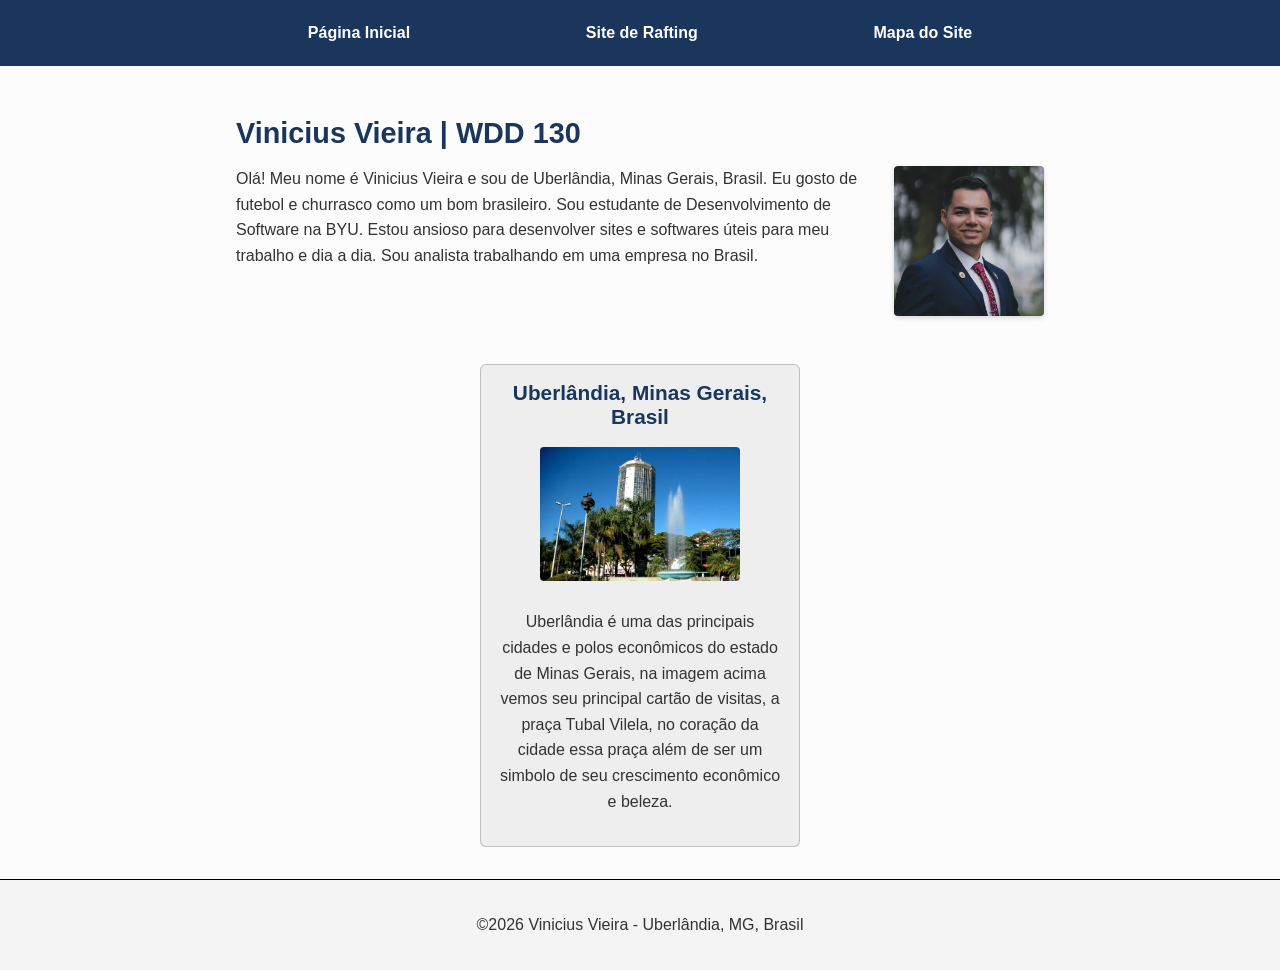
<file: index.html>
<!DOCTYPE html>

<html lang="pt-BR">


<head>

    <meta charset="utf-8">

    <meta name="viewport" content="width=device-width, initial-scale=1.0">

    <title>Vinicius Vieira | WDD 130</title>

    <meta name="description"
      content="Página inicial do curso WDD 130 de Vinicius Vieira, estudante de Desenvolvimento de Software.">

    <meta name="author" content="Vinicius Vieira">

    <link rel="stylesheet" href="estilos/estilos.css">

</head>


<body>

    <header>

        <nav>

            <a href="#">Página Inicial</a>

            <a href="wwr/">Site de Rafting</a>

            <a href="wwr/">Mapa do Site</a>

        </nav>

    </header>


    <div class="grid-container">

        <main>

            <h1>Vinicius Vieira | WDD 130</h1>

            <img src="imagens/perfil.jpg" alt="Olá, meu nome é Vinicius Vieira" width="150">

            <p>Olá! Meu nome é Vinicius Vieira e sou de Uberlândia, Minas Gerais, Brasil. Eu gosto
                de futebol e churrasco como um bom brasileiro. Sou estudante de Desenvolvimento de
                Software na BYU. Estou ansioso para desenvolver sites e softwares úteis para meu
                trabalho e dia a dia. Sou analista trabalhando em uma empresa no Brasil.</p>

        </main>


        <aside>

            <h2>Uberlândia, Minas Gerais, Brasil</h2>

            <img src="imagens/minas.jpg" alt="Praça Tubal Vilela em Uberlândia, Minas Gerais"
              width="150">

            <p>Uberlândia é uma das principais cidades e polos econômicos do estado de Minas Gerais,
                na imagem acima vemos seu principal cartão de visitas, a praça Tubal Vilela, no
                coração da cidade essa praça além de ser um simbolo de seu crescimento econômico e
                beleza.</p>

        </aside>

    </div>


    <footer>

        <p>©2026 Vinicius Vieira - Uberlândia, MG, Brasil</p>

    </footer>

</body>


</html>
</file>
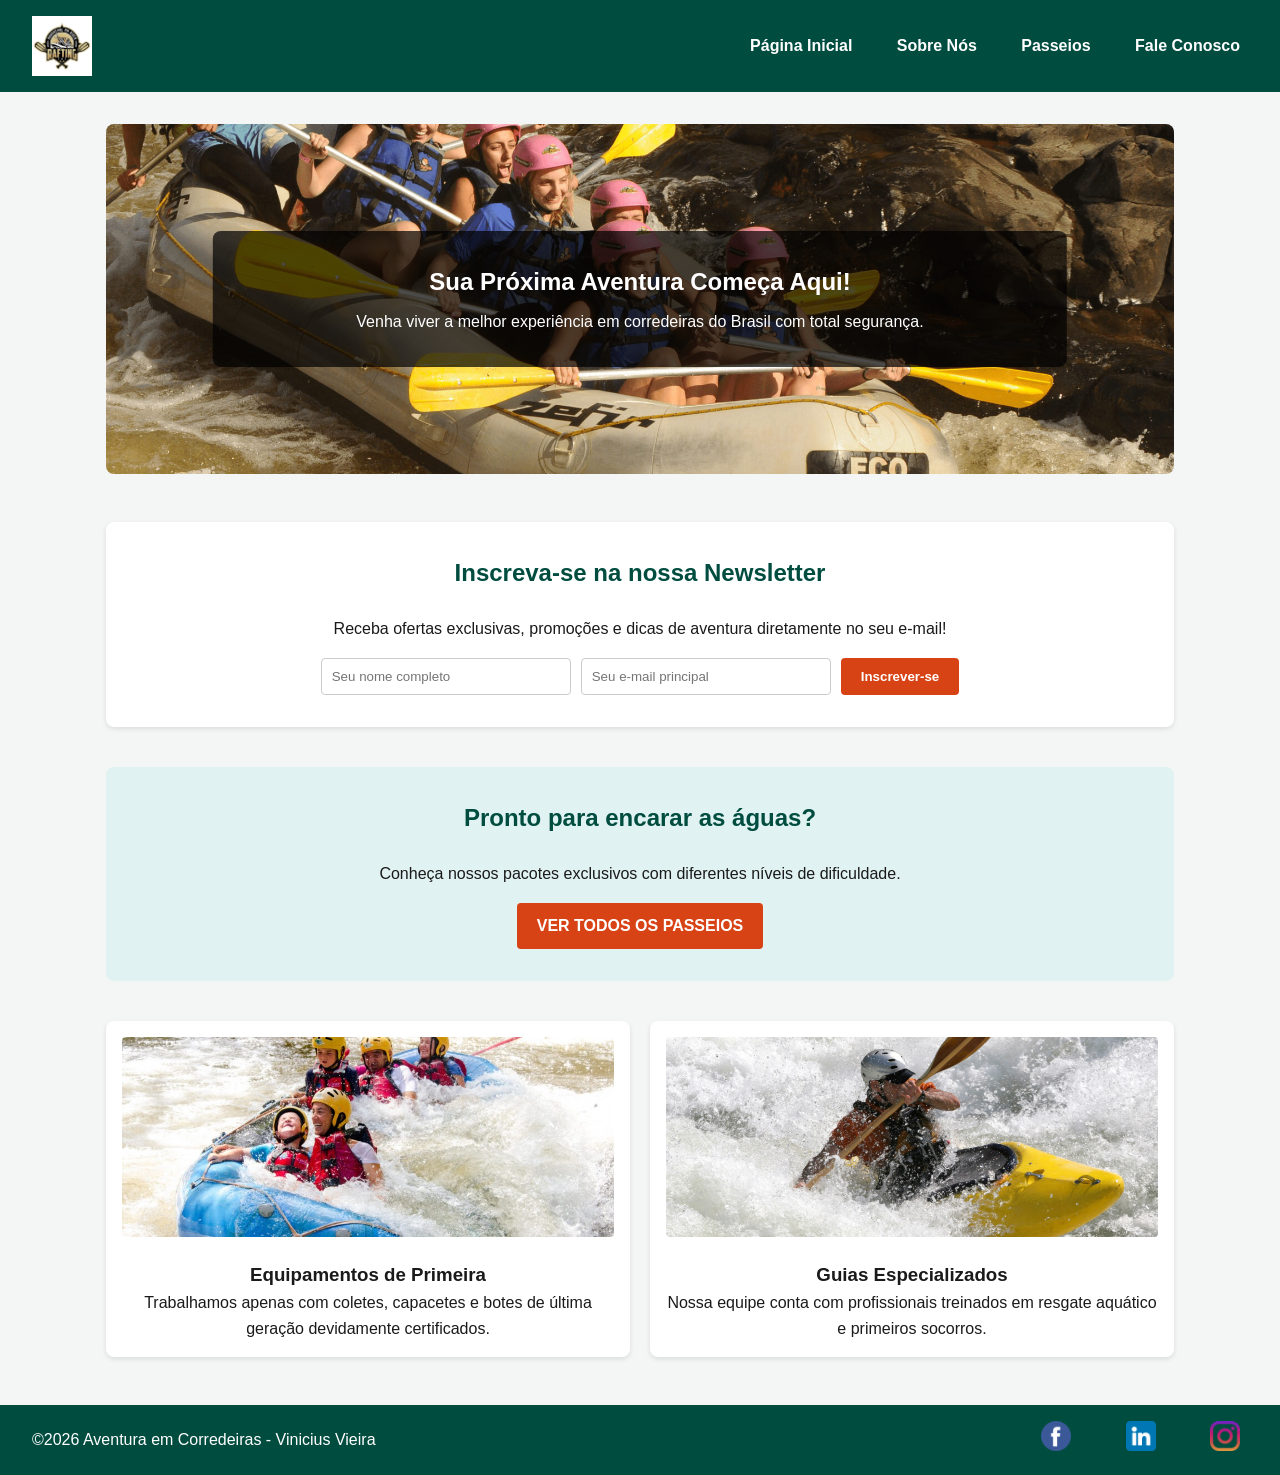
<file: wwr/index.html>
<!DOCTYPE html>
<html lang="pt-BR">

<head>
    <meta charset="utf-8">
    <meta name="viewport" content="width=device-width, initial-scale=1.0">
    <title>Início | Aventura em Corredeiras Rafting</title>
    <meta name="description" content="Sinta a adrenalina do rafting em corredeiras incríveis! Oferecemos passeios seguros e inesquecíveis para toda a família e aventureiros.">
    <meta name="author" content="Vinicius Vieira">
    <link rel="stylesheet" href="estilos/rafting.css">
</head>

<body>
    <header>
        <img src="imagens/logo.png" alt="Logotipo Aventura em Corredeiras" class="logo">
        <nav>
            <a href="index.html">Página Inicial</a>
            <a href="sobre.html">Sobre Nós</a>
            <a href="passeios.html">Passeios</a>
            <a href="contato.html">Fale Conosco</a>
        </nav>
    </header>

    <main>
        <section class="hero">
            <img src="imagens/hero-rafting.jpg" alt="Equipe praticando rafting em corredeiras extremas" class="hero-img">
            <div class="hero-msg">
                <h1>Sua Próxima Aventura Começa Aqui!</h1>
                <p>Venha viver a melhor experiência em corredeiras do Brasil com total segurança.</p>
            </div>
        </section>

        <section class="newsletter-section">
            <h2>Inscreva-se na nossa Newsletter</h2>
            <p>Receba ofertas exclusivas, promoções e dicas de aventura diretamente no seu e-mail!</p>
            <form action="#" method="post" class="newsletter-form">
                <input type="text" name="nome" placeholder="Seu nome completo" required>
                <input type="email" name="email" placeholder="Seu e-mail principal" required>
                <button type="submit" class="btn-primary">Inscrever-se</button>
            </form>
        </section>

        <section class="cta-section">
            <h2>Pronto para encarar as águas?</h2>
            <p>Conheça nossos pacotes exclusivos com diferentes níveis de dificuldade.</p>
            <a href="passeios.html" class="btn-cta">VER TODOS OS PASSEIOS</a>
        </section>

        <section class="home-grid">
            <article class="card">
                <img src="imagens/passeio1.jpg" alt="Grupo remando em águas calmas">
                <h3>Equipamentos de Primeira</h3>
                <p>Trabalhamos apenas com coletes, capacetes e botes de última geração devidamente certificados.</p>
            </article>
            <article class="card">
                <img src="imagens/passeio2.jpg" alt="Guia instruindo grupo antes da descida">
                <h3>Guias Especializados</h3>
                <p>Nossa equipe conta com profissionais treinados em resgate aquático e primeiros socorros.</p>
            </article>
        </section>
    </main>

    <footer>
        <p>©2026 Aventura em Corredeiras - Vinicius Vieira</p>
        <nav class="redes-sociais">
            <a href="https://facebook.com" target="_blank"><img src="imagens/facebook.png" alt="Facebook"></a>
            <a href="https://linkedin.com" target="_blank"><img src="imagens/linkedin.png" alt="LinkedIn"></a>
            <a href="https://instagram.com" target="_blank"><img src="imagens/instagram.png" alt="Instagram"></a>
        </nav>
    </footer>
</body>

</html>
</file>
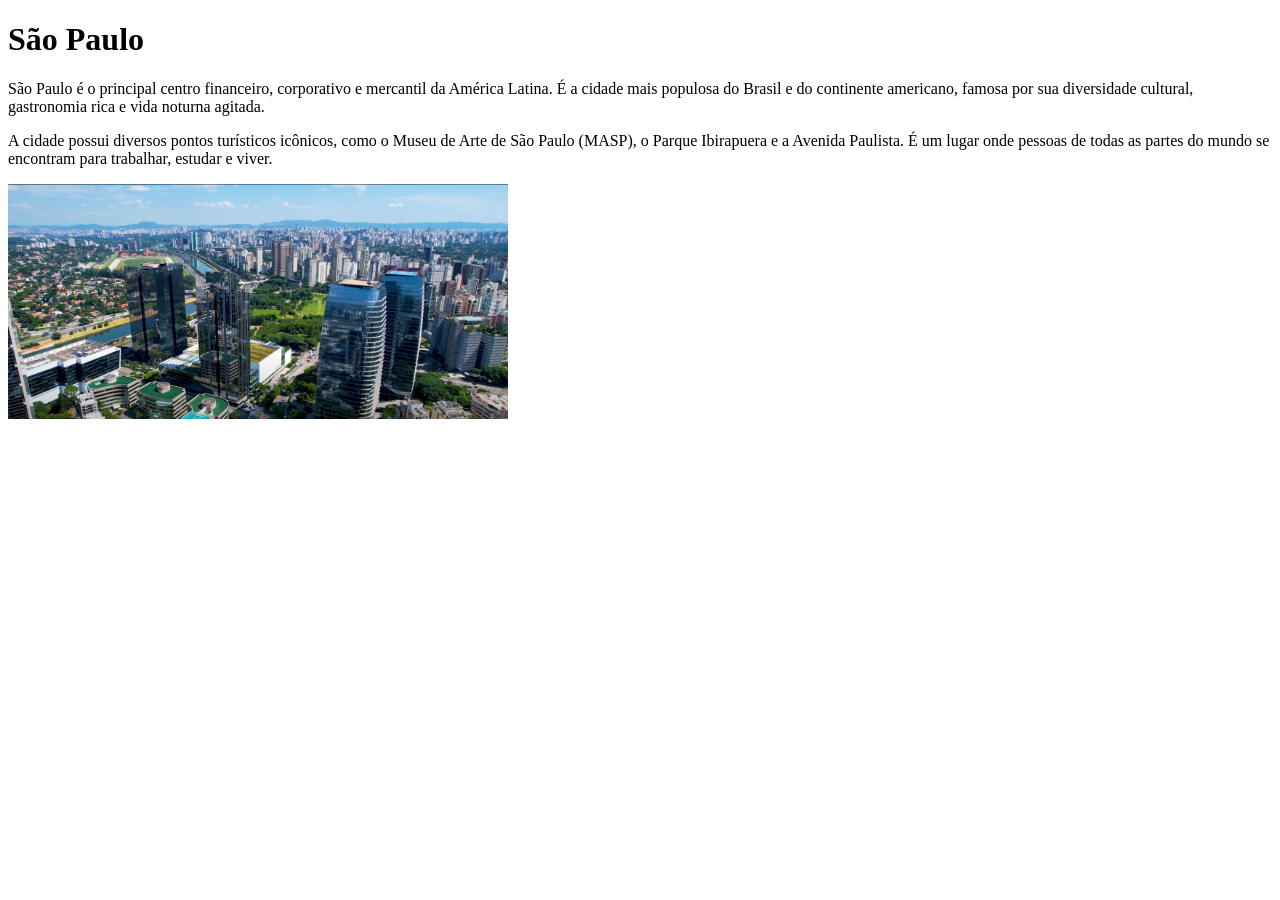
<file: semana01/cidade-favorita.html>
<!DOCTYPE html>
<html lang="pt-BR">

<head>
    <meta charset="UTF-8">
    <meta name="viewport" content="width=device-width, initial-scale=1.0">
    <title>Cidade Favorita - São Paulo</title>
</head>

<body>
    <h1>São Paulo</h1>
    <p>
        São Paulo é o principal centro financeiro, corporativo e mercantil da América Latina.
        É a cidade mais populosa do Brasil e do continente americano, famosa por sua diversidade
        cultural,
        gastronomia rica e vida noturna agitada.
    </p>
    <p>
        A cidade possui diversos pontos turísticos icônicos, como o Museu de Arte de São Paulo
        (MASP),
        o Parque Ibirapuera e a Avenida Paulista. É um lugar onde pessoas de todas as partes do
        mundo
        se encontram para trabalhar, estudar e viver.
    </p>
    <img src="./imagens/Marginal_Pinheiros_e_Jockey_Club.jpg"
      alt="Vista aérea da Marginal Pinheiros em São Paulo" width="500">
</body>

</html>
</file>
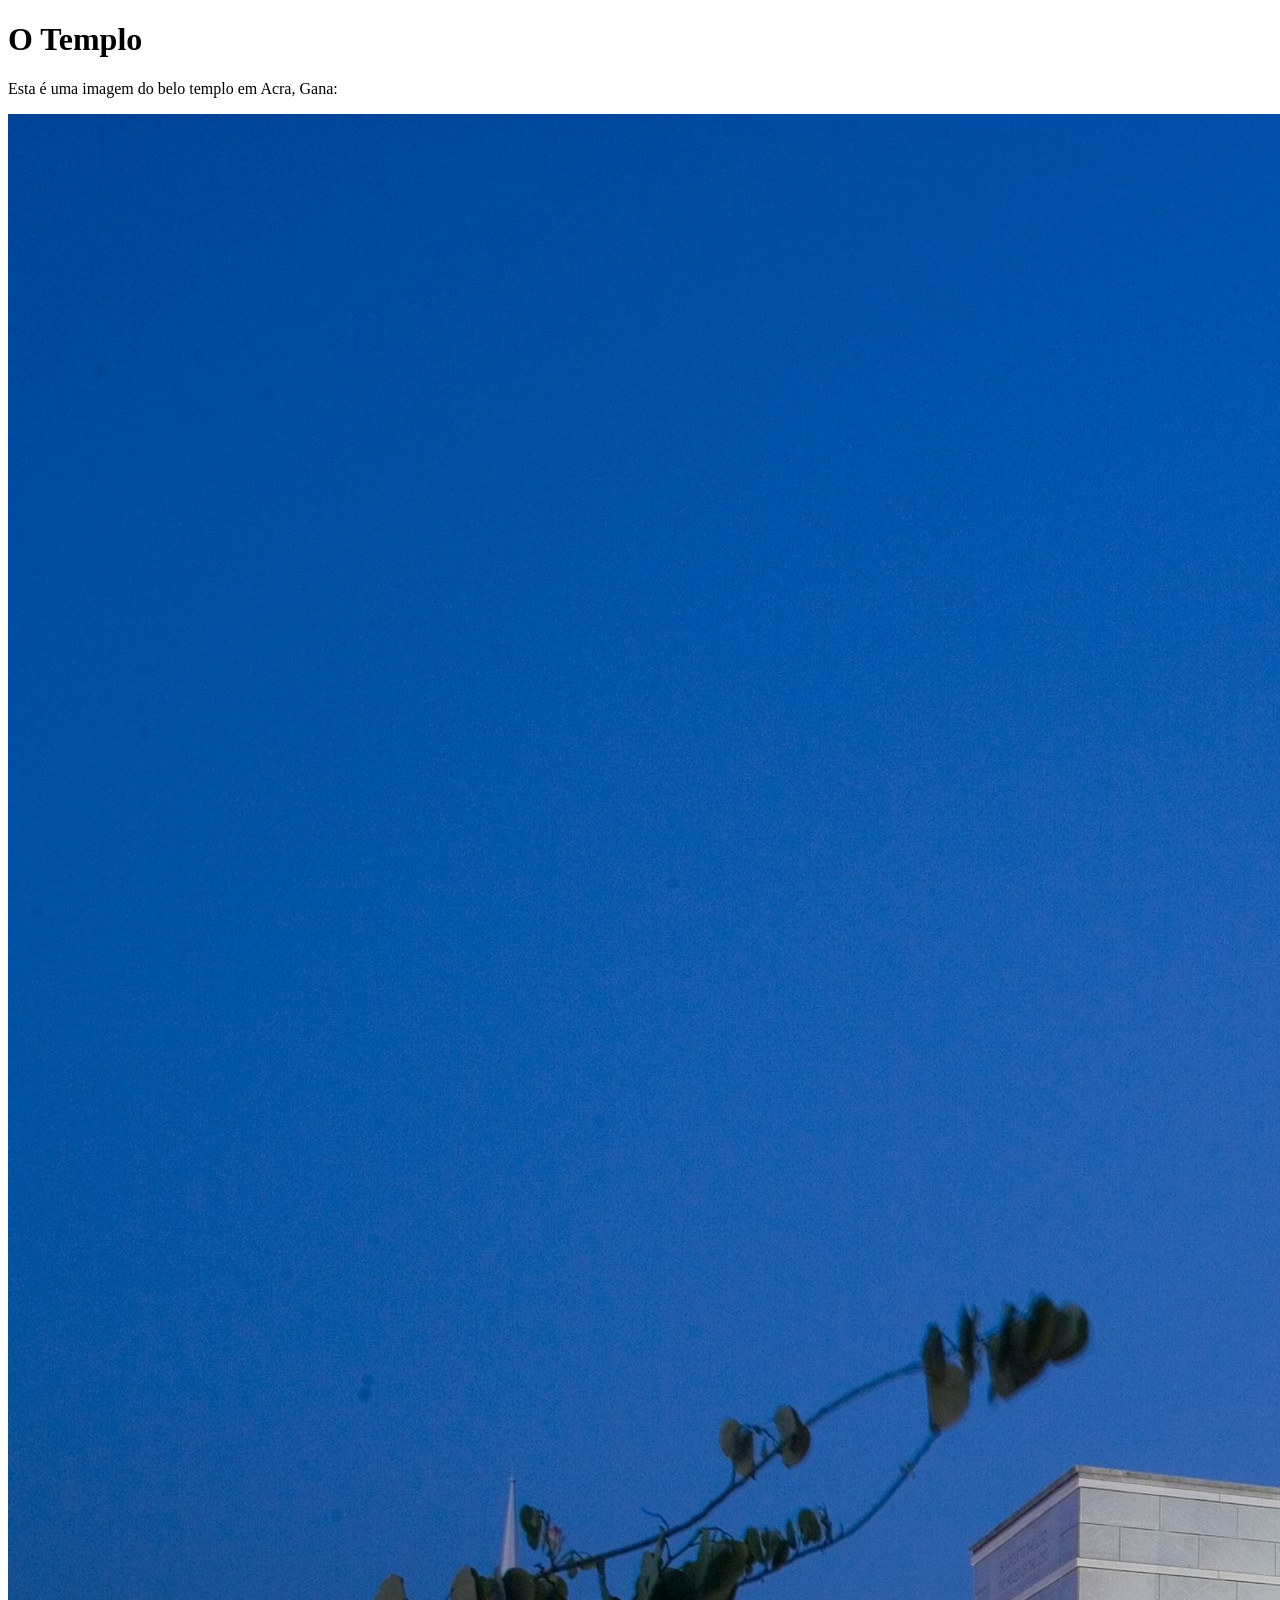
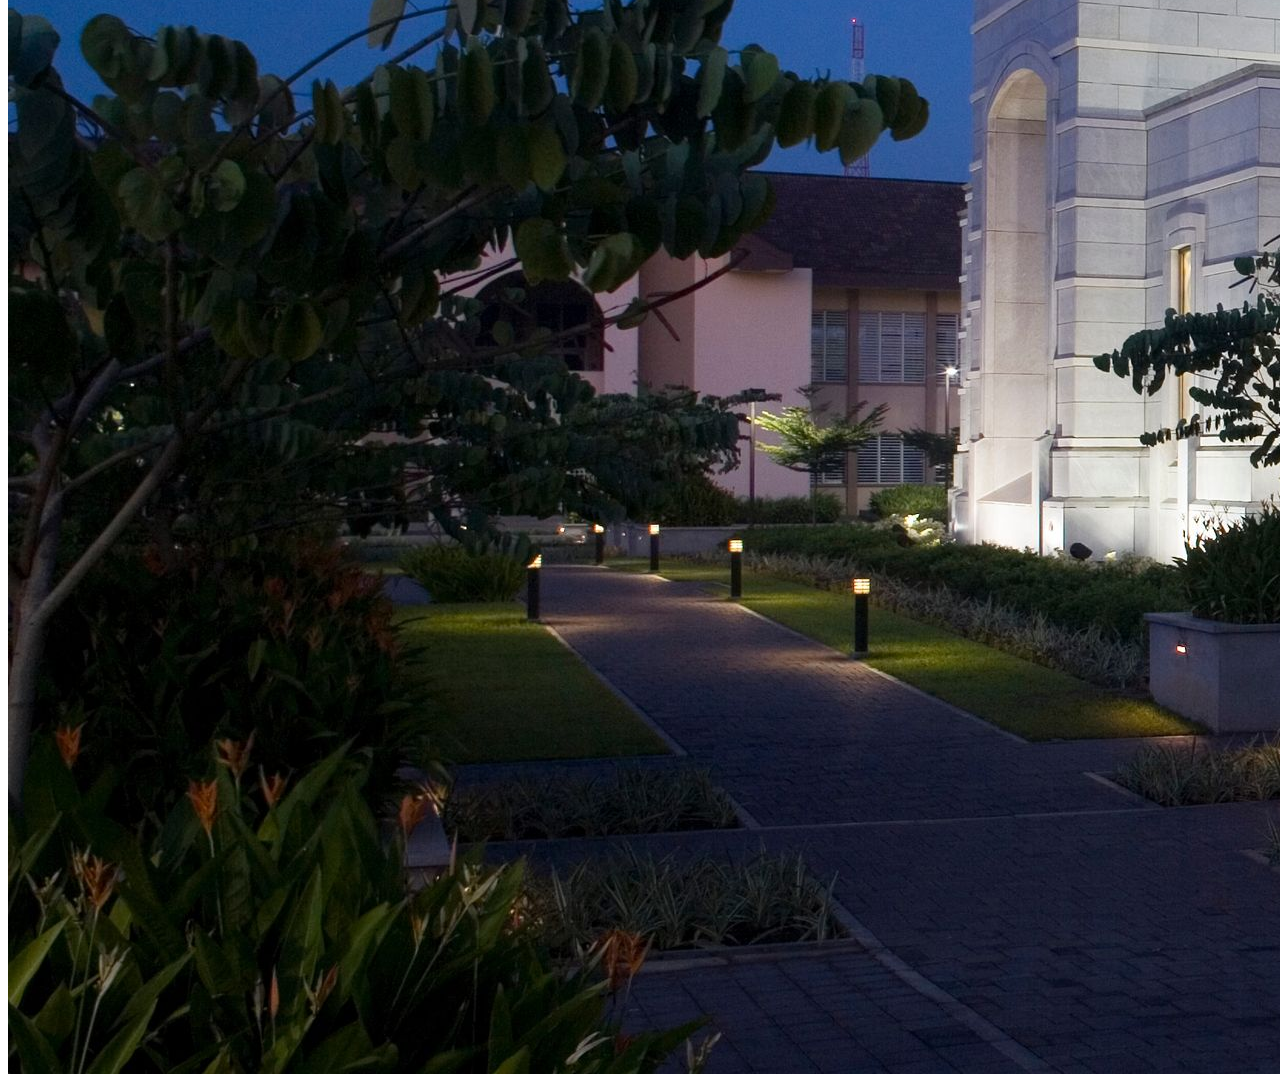
<file: semana01/imagens.html>
<!DOCTYPE html>
<html lang="pt-br">

<head>
    <meta charset="UTF-8">
    <meta name="viewport" content="width=device-width, initial-scale=1.0">
    <title>Imagem do Templo</title>
</head>

<body>
    <h1>O Templo</h1>
    <p>Esta é uma imagem do belo templo em Acra, Gana:</p>
    <img src="imagens/templo-largo.jpeg" alt="O Templo de Acra, Gana">

</body>

</html>
</file>
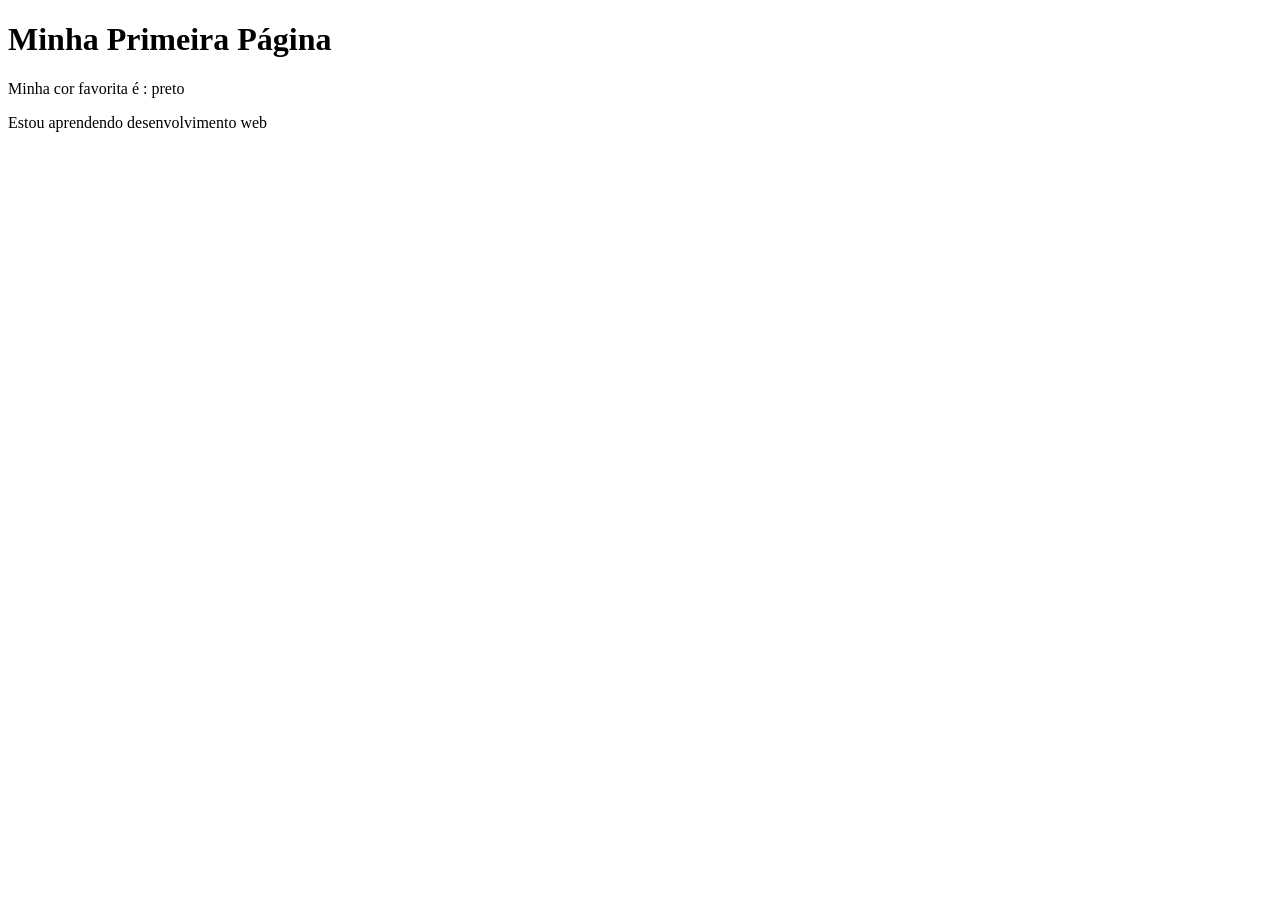
<file: semana01/primeira-pagina.html>
<!DOCTYPE html>
<html lang="pt-br">

<head>
    <meta charset="UTF-8">
    <meta name="viewport" content="width=device-width, initial-scale=1.0">
    <title>Minha Primeira Página</title>
</head>

<body>
    <h1>Minha Primeira Página</h1>
    <p>Minha cor favorita é : preto </p>
    <p>Estou aprendendo desenvolvimento web </p>
</body>

</html>
</file>
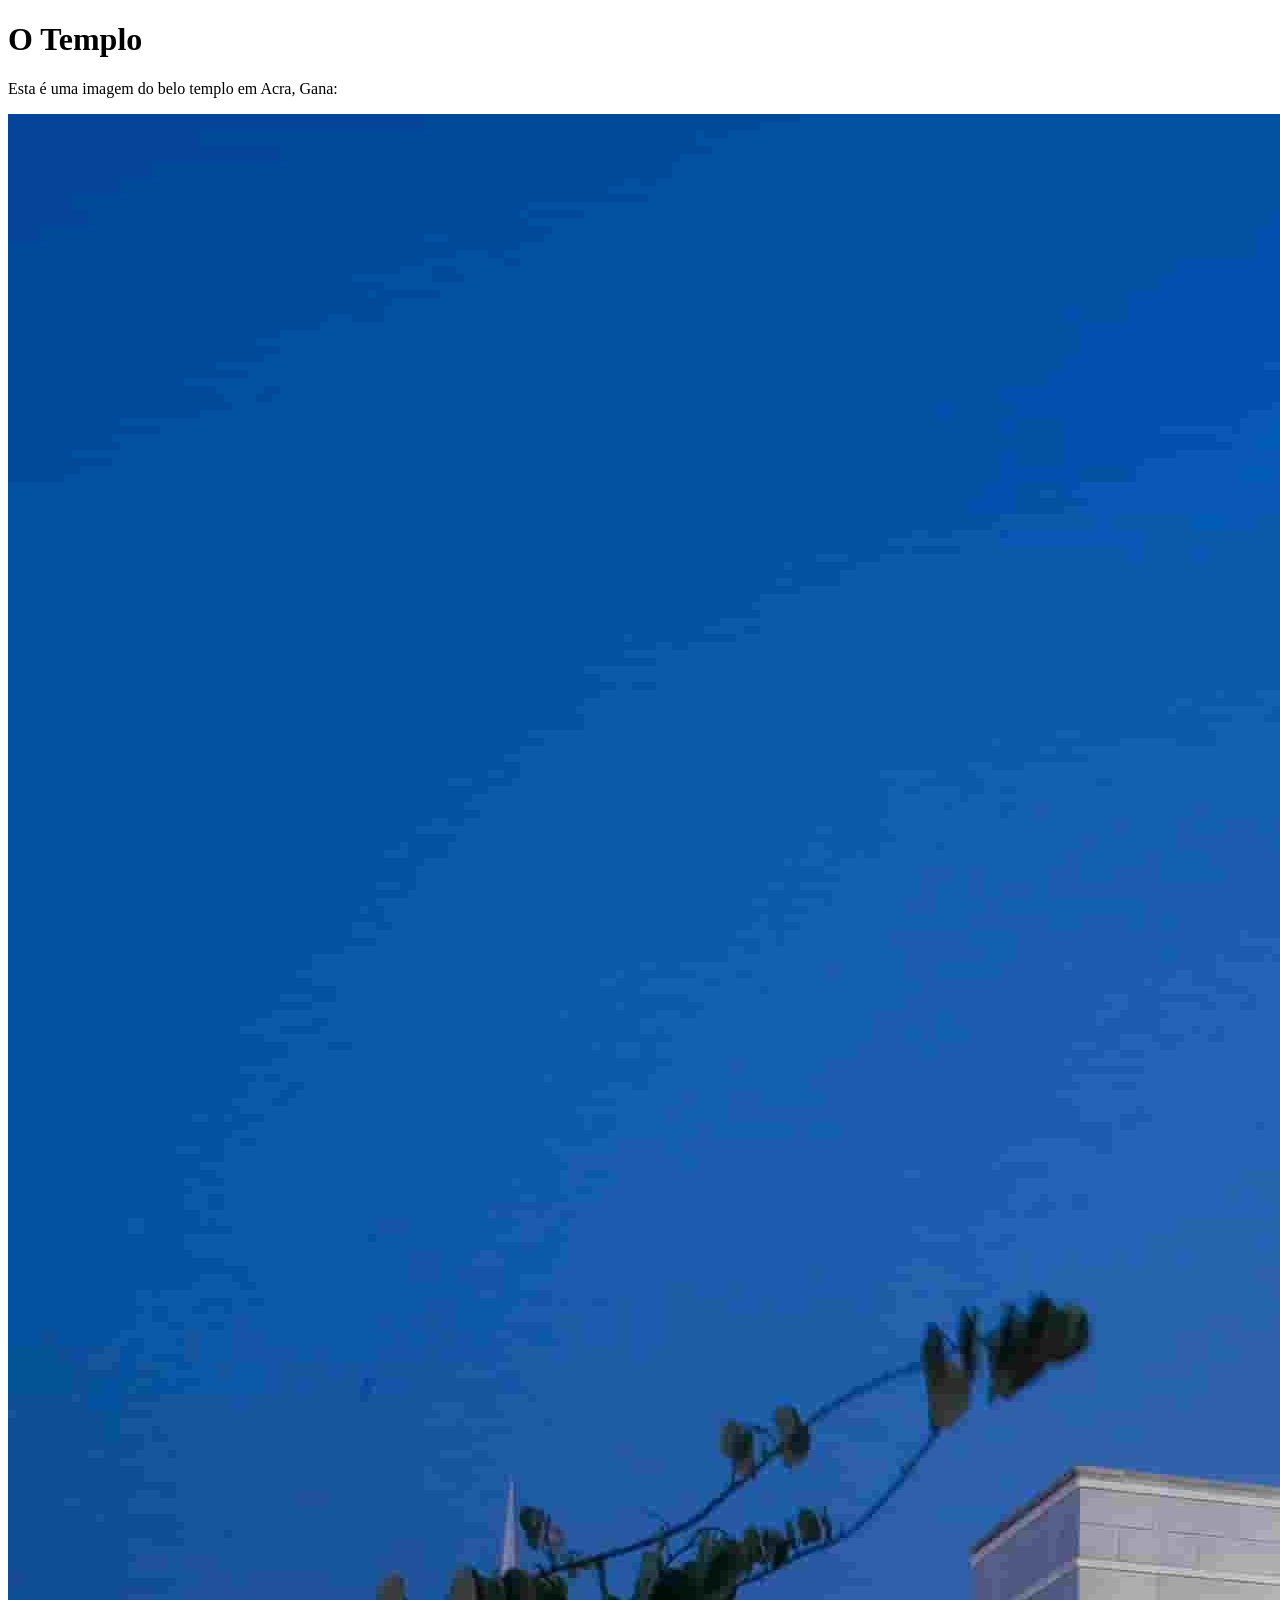
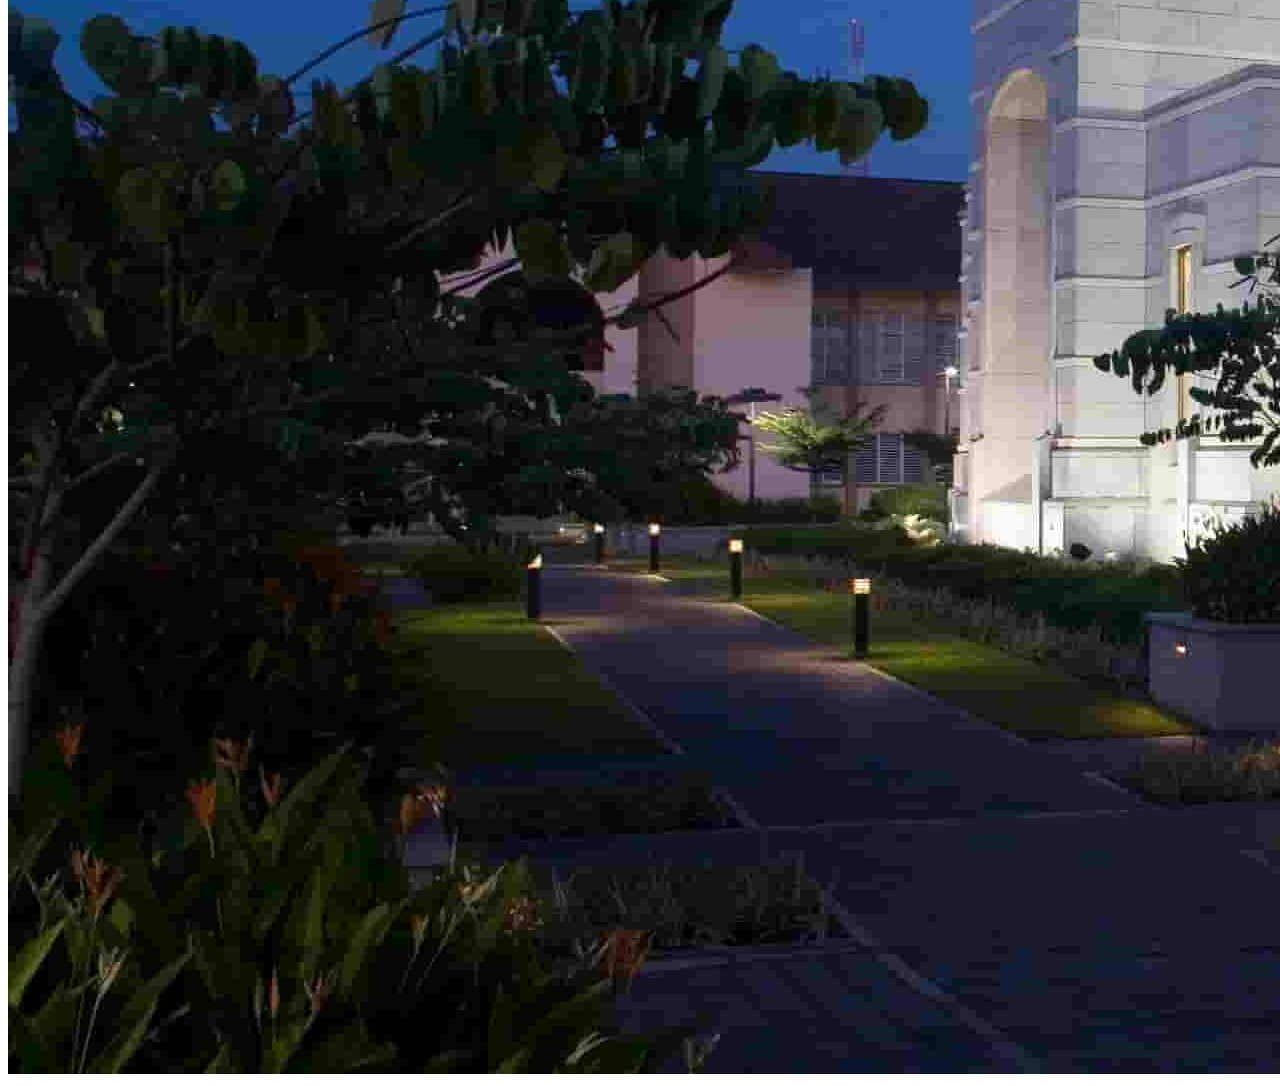
<file: semana01/solucao-imagens.html>
<!DOCTYPE html>
<html lang="pt-br">
<head>
    <meta charset="UTF-8">
    <meta name="viewport" content="width=device-width, initial-scale=1.0">
    <title>Imagem do Templo</title>
</head>
<body>
    <h1>O Templo</h1>
    <p>Esta é uma imagem do belo templo em Acra, Gana:</p>
    <img src="imagens/templo-pequeno.jpg" alt="Templo de Acra, Gana">

</body>
</html>
</file>
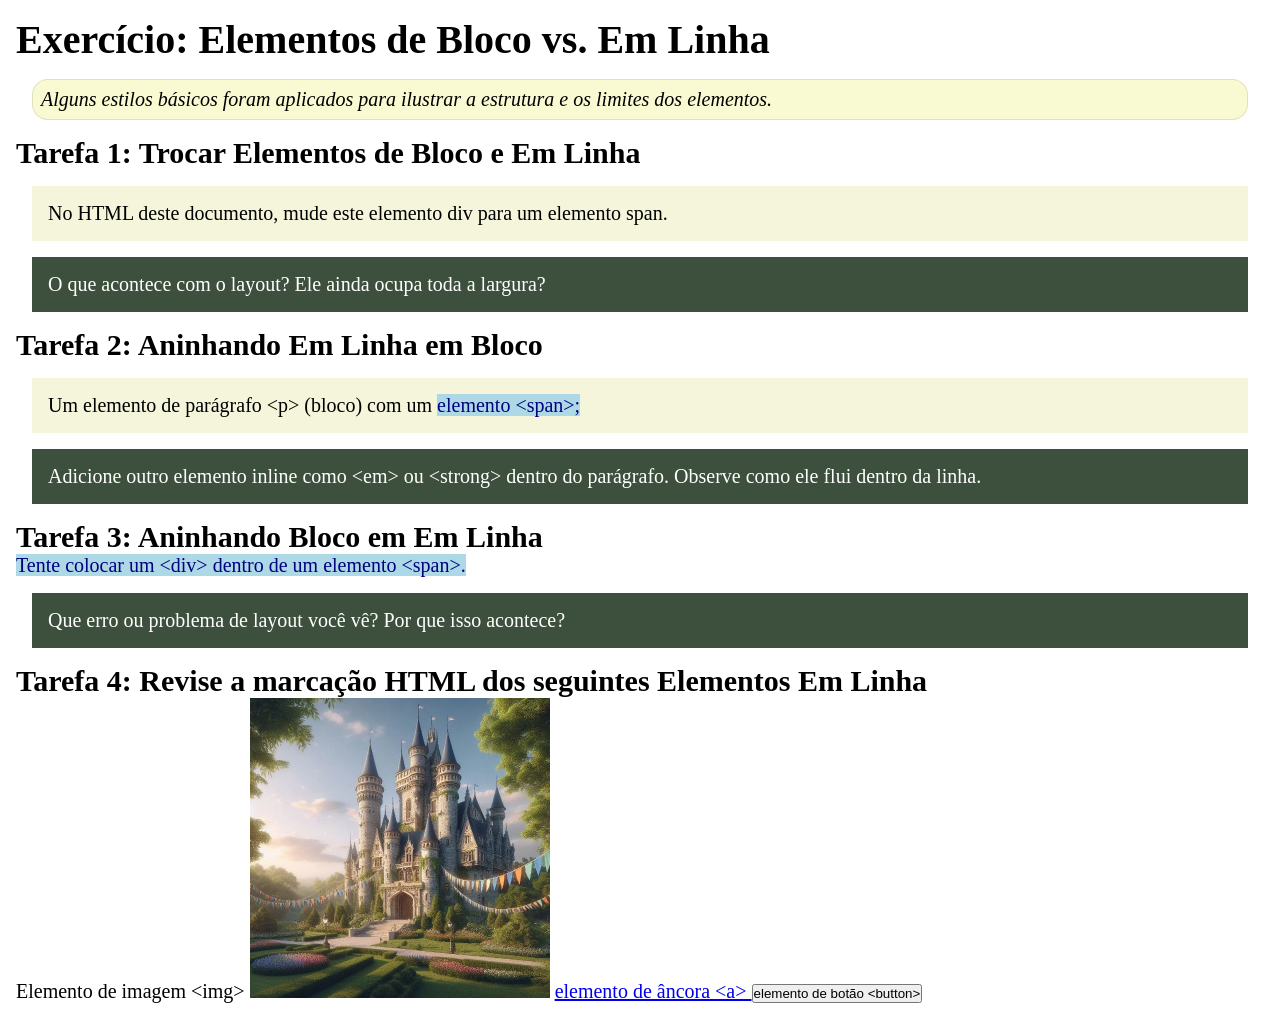
<file: semana02/bloco-vs-inline.html>
<!DOCTYPE html>
<html lang="pt-br">

<head>
    <meta charset="UTF-8">
    <meta name="viewport" content="width=device-width, initial-scale=1.0">
    <title>Exercício: Elementos de Bloco vs. Inline</title>
    <link rel="stylesheet" href="estilos/bloco-vs-inline.css">
</head>

<body>
    <main>
        <h1>Exercício: Elementos de Bloco vs. Em Linha</h1>
        <p class="note">Alguns estilos básicos foram aplicados para ilustrar a estrutura e os limites dos elementos.</p>

        <h2>Tarefa 1: Trocar Elementos de Bloco e Em Linha</h2>
        <div>No HTML deste documento, mude este elemento div para um elemento span.</div>

        <p class="question">O que acontece com o layout? Ele ainda ocupa toda a largura?</p>

        <h2>Tarefa 2: Aninhando Em Linha em Bloco</h2>
        <p>Um elemento de parágrafo &lt;p&gt; (bloco) com um <span>elemento &lt;span&gt;;</span></p>
        <p class="question">Adicione outro elemento inline como &lt;em&gt; ou &lt;strong&gt; dentro do parágrafo.
            Observe como ele flui dentro da linha.</p>

        <h2>Tarefa 3: Aninhando Bloco em Em Linha</h2>
        <span>Tente colocar um &lt;div&gt; dentro de um elemento &lt;span&gt;.</span>
        <p class="question">Que erro ou problema de layout você vê? Por que isso acontece?</p>


        <h2>Tarefa 4: Revise a marcação HTML dos seguintes Elementos Em Linha</h2>
        Elemento de imagem &lt;img&gt;
        <img src="imagens/castelo.webp" alt="imagem (imagens estão em linha)" width="300" height="300">
        <a href="https://churchofjesuschrist.org">elemento de âncora &lt;a&gt; </a>
        <button type="button">elemento de botão &lt;button&gt;</button>
    </main>
</body>

</html>
</file>
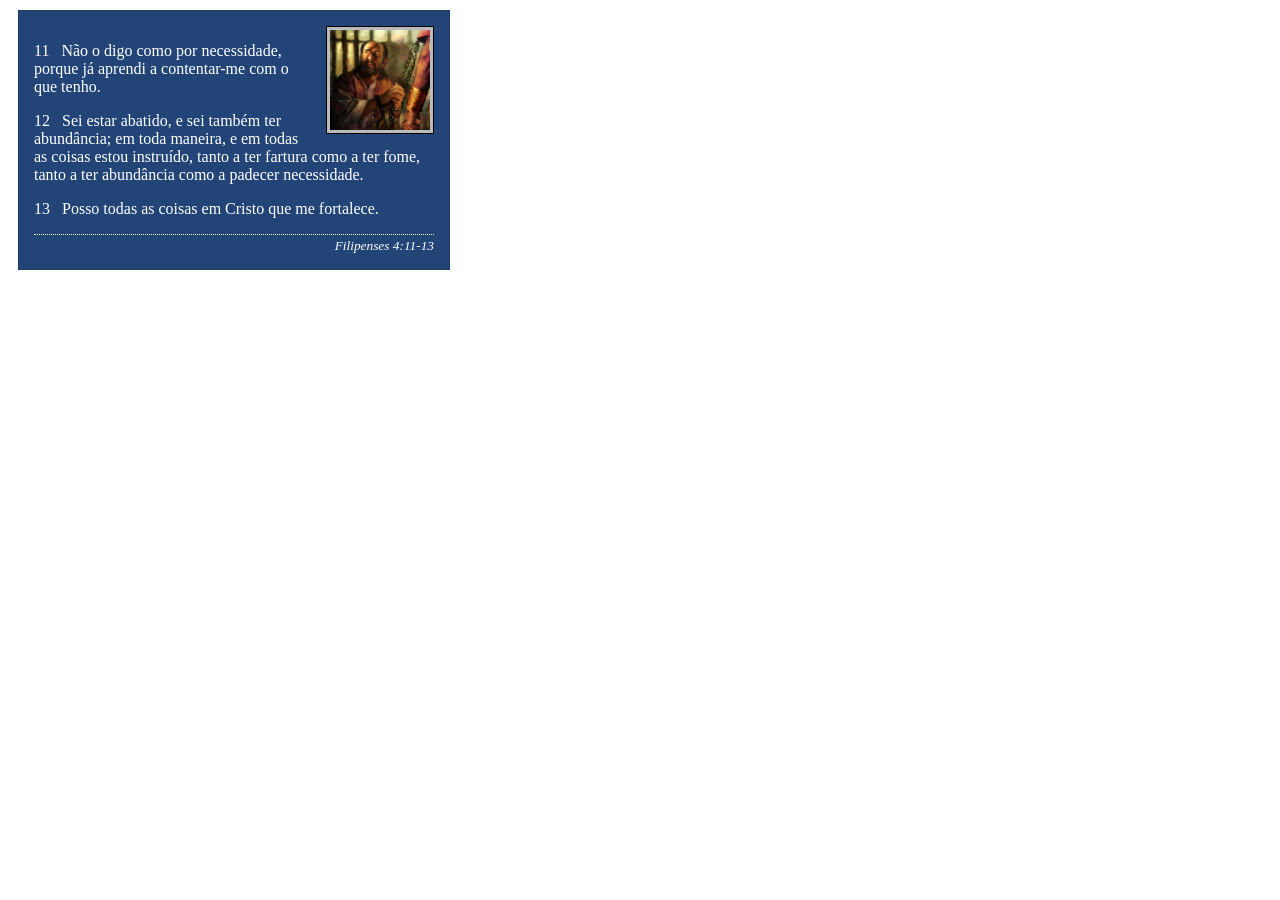
<file: semana02/box-model-solucao.html>
<!DOCTYPE html>
<html lang="pt-br">

<head>
    <meta charset="UTF-8">
    <meta name="viewport" content="width=device-width, initial-scale=1.0">
    <title>Atividade de Box Model</title>
    <link rel="stylesheet" href="estilos/box-model-solucao.css">
</head>

<body>
    <main>
        <div class="callout">
            <img src="imagens/apostolo-paulo-preso.webp" alt="Apóstolo Paulo - Preso em Roma" width="200" height="200">
            <blockquote>
                <p>11 &nbsp; Não o digo como por necessidade, porque já aprendi a contentar-me com o que tenho.</p>
                <p>12 &nbsp; Sei estar abatido, e sei também ter abundância; em toda maneira, e em todas as coisas estou
                    instruído, tanto a ter fartura como a ter fome, tanto a ter abundância como a padecer necessidade.
                </p>
                <p>13 &nbsp; Posso todas as coisas em Cristo que me fortalece.</p>
            </blockquote>
            <cite>Filipenses 4:11-13</cite>
        </div>
    </main>
</body>

</html>
</file>
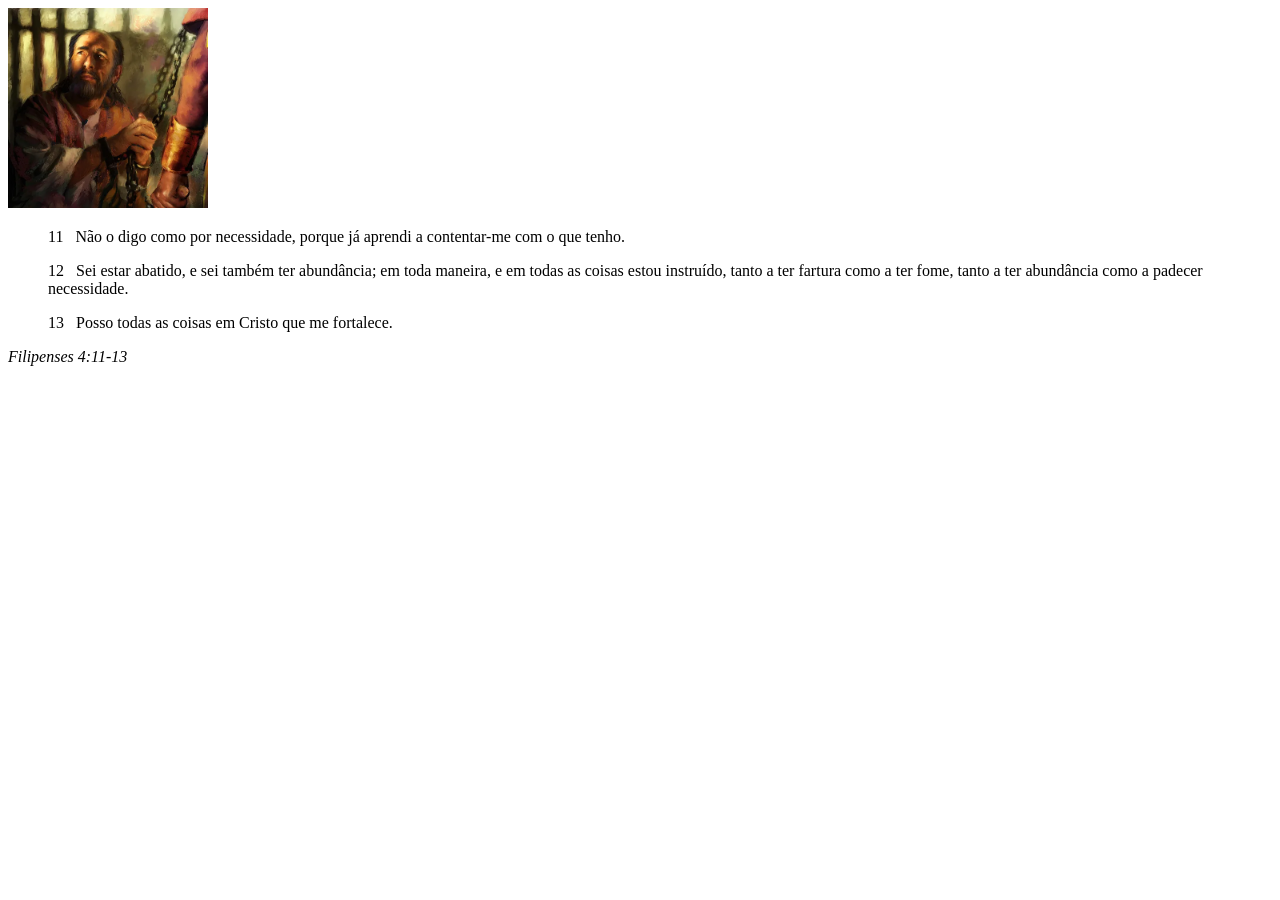
<file: semana02/box-model.html>
<!DOCTYPE html>
<html lang="pt-br">
<head>
    <meta charset="UTF-8">
    <meta name="viewport" content="width=device-width, initial-scale=1.0">
    <title>Atividade de Box Model</title>
</head>
<body>
    <main>
        <div class="callout">
            <img src="imagens/apostolo-paulo-preso.webp" alt="Apóstolo Paulo - Preso em Roma" width="200" height="200">
            <blockquote>
                <p>11 &nbsp; Não o digo como por necessidade, porque já aprendi a contentar-me com o que tenho.</p>
                <p>12 &nbsp; Sei estar abatido, e sei também ter abundância; em toda maneira, e em todas as coisas estou instruído, tanto a ter fartura como a ter fome, tanto a ter abundância como a padecer necessidade.</p>
                <p>13 &nbsp; Posso todas as coisas em Cristo que me fortalece.</p>
            </blockquote>
            <cite>Filipenses 4:11-13</cite>
        </div>
    </main>
</body>
</html>
</file>
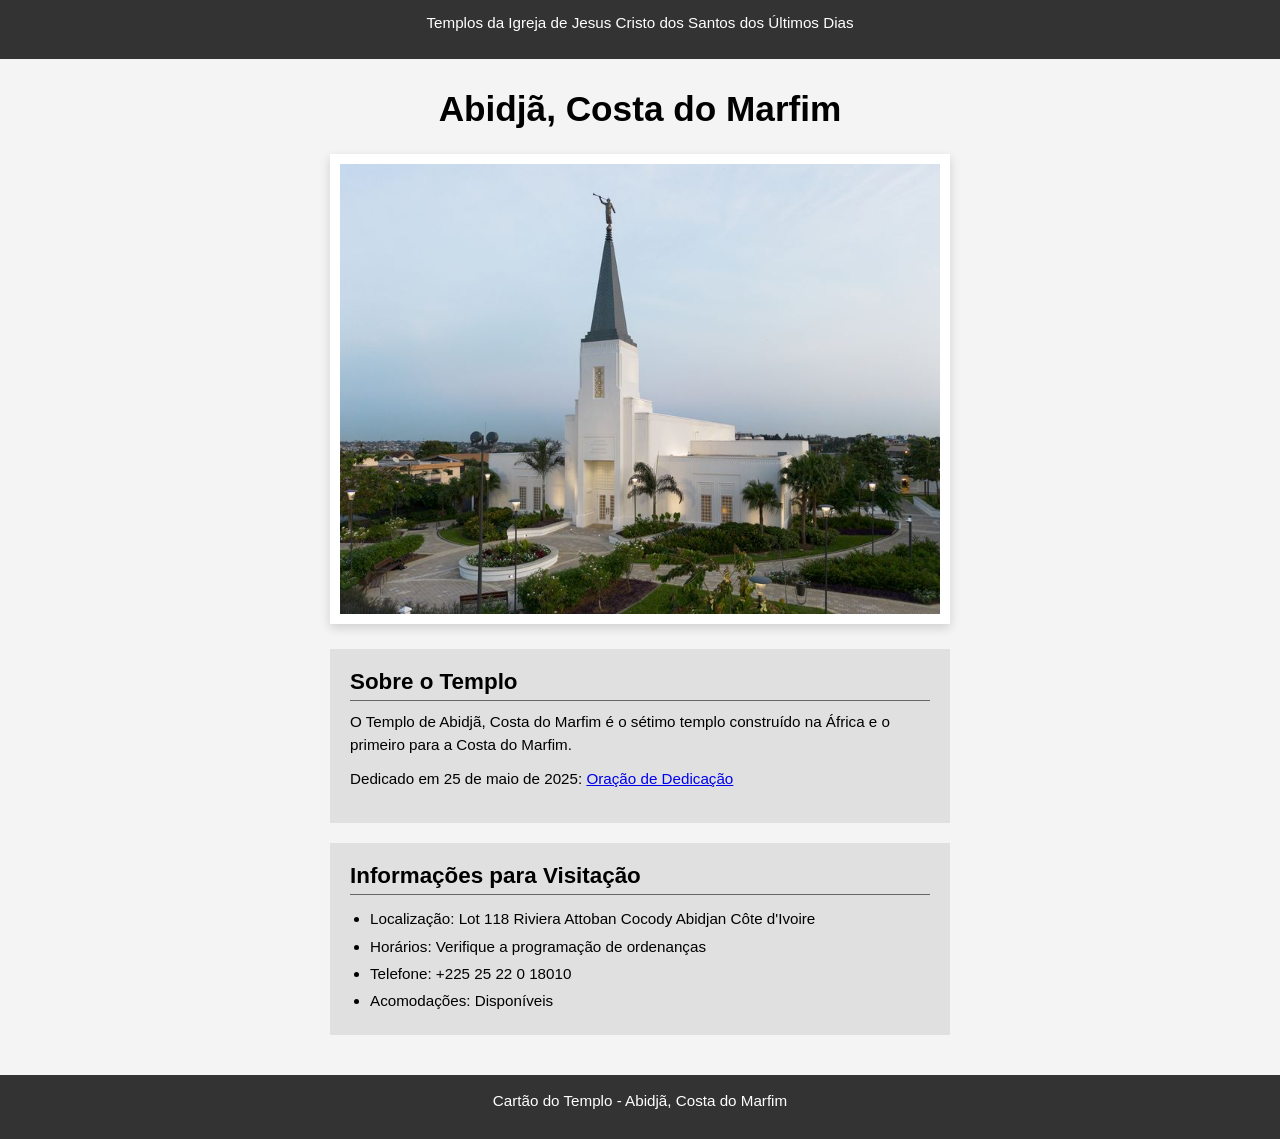
<file: semana02/templo.html>
<!DOCTYPE html>
<html lang="pt-br">

<head>
    <meta charset="UTF-8">
    <meta name="viewport" content="width=device-width, initial-scale=1.0">
    <title>Cartão do Templo - Abidjã, Costa do Marfim</title>
    <link rel="stylesheet" href="estilos/templo.css">
</head>

<body>
    <header>
        <p>Templos da Igreja de Jesus Cristo dos Santos dos Últimos Dias</p>
    </header>
    <main>
        <h1>Abidjã, Costa do Marfim</h1>
        <picture>
            <img src="imagens/abidja-costa-do-marfim.jpeg" alt="Templo de Abidjã, Costa do Marfim">
        </picture>
        <section>
            <h2>Sobre o Templo</h2>
            <p>O Templo de Abidjã, Costa do Marfim é o sétimo templo construído na África e o
                primeiro para a Costa do Marfim.</p>
            <p>Dedicado em 25 de maio de 2025: <a
                  href="https://www.churchofjesuschrist.org/temples/dedicatory-prayer/abidjan-ivory-coast-temple/2025-05-25?lang=eng"
                  target="_blank" rel="noopener noreferrer">Oração de Dedicação</a></p>
        </section>
        <section>
            <h2>Informações para Visitação</h2>
            <ul>
                <li>Localização: Lot 118 Riviera Attoban Cocody Abidjan Côte d'Ivoire</li>
                <li>Horários: Verifique a programação de ordenanças</li>
                <li>Telefone: +225 25 22 0 18010</li>
                <li>Acomodações: Disponíveis</li>
            </ul>
        </section>
    </main>
    <footer>
        <p>Cartão do Templo - Abidjã, Costa do Marfim</p>
    </footer>
</body>

</html>
</file>
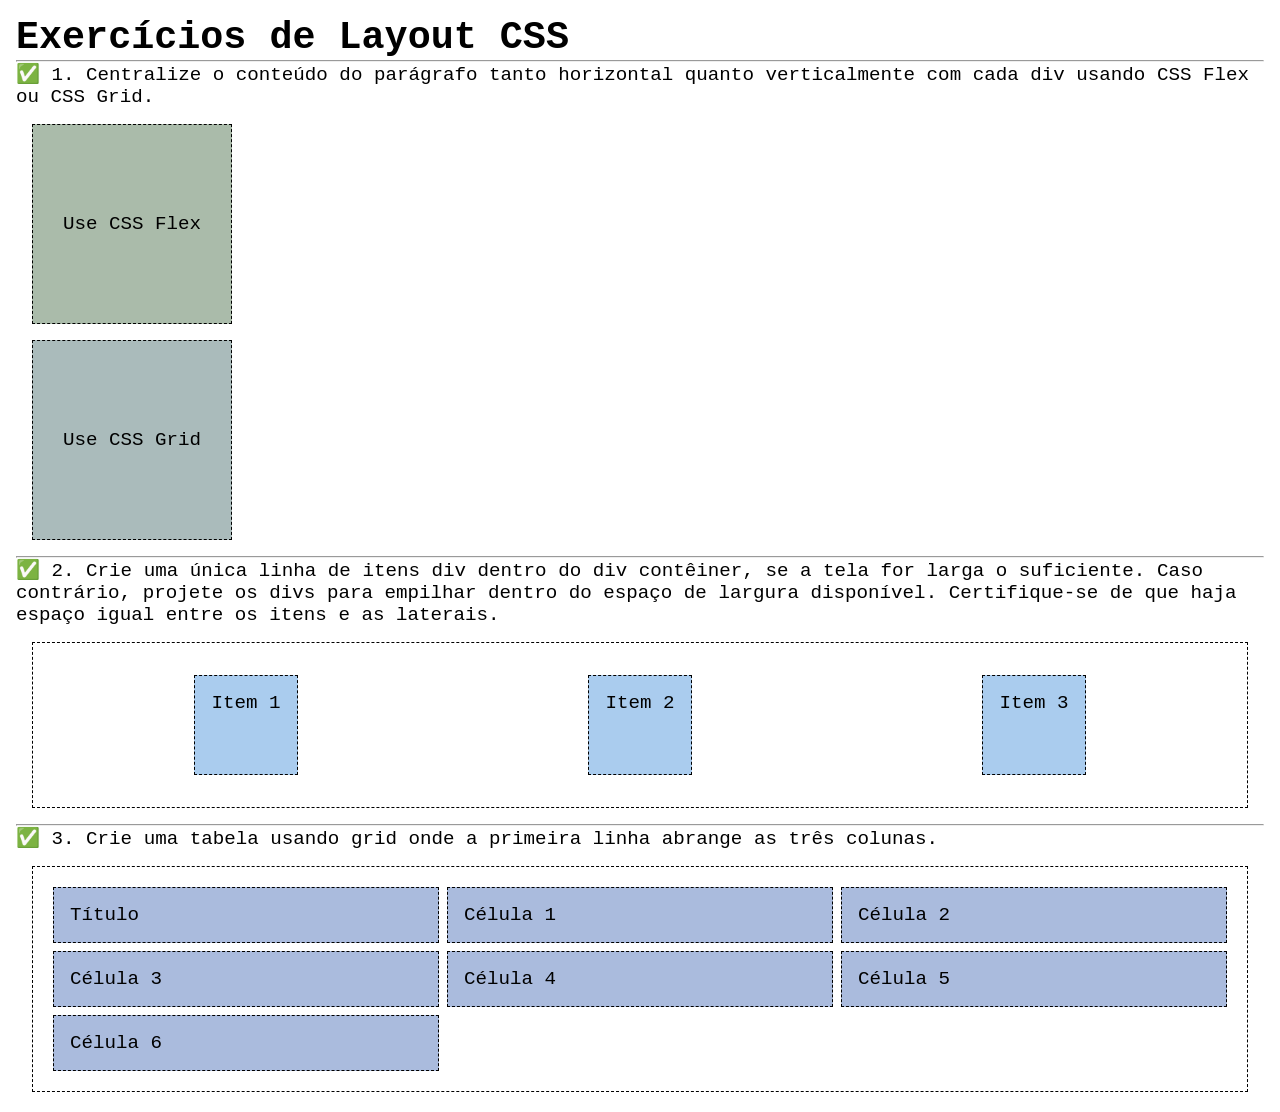
<file: semana04/exercicios-layout.html>
<!DOCTYPE html>
<html lang="pt-br">

<head>
    <meta charset="UTF-8">
    <meta name="viewport" content="width=device-width, initial-scale=1.0">
    <title>Exercícios de Layout CSS</title>
    <link rel="stylesheet" href="estilos/solucoes-dos-exercicios-de-layout.css">
</head>

<body>
    <main>
        <h1>Exercícios de Layout CSS</h1>
        <hr>
        <p>✅ 1. Centralize o conteúdo do parágrafo tanto horizontal quanto verticalmente com cada div usando CSS Flex ou
            CSS Grid.
        </p>
        <div class="one flex">
            <p>Use CSS Flex</p>
        </div>
        <div class="one grid">
            <p>Use CSS Grid</p>
        </div>
        <hr>
        <p>✅ 2. Crie uma única linha de itens div dentro do div contêiner, se a tela for larga o suficiente. Caso
            contrário, projete os
            divs para empilhar dentro do espaço de largura disponível. Certifique-se de que haja espaço igual entre os
            itens e as laterais.</p>
        <div class="container2">
            <div class="dois">
                <p>Item 1</p>
            </div>
            <div class="dois">
                <p>Item 2</p>
            </div>
            <div class="dois">
                <p>Item 3</p>
            </div>
        </div>
        <hr>
        <p>✅ 3. Crie uma tabela usando grid onde a primeira linha abrange as três colunas. </p>
        <div class="container3">
            <div class="tres colunas-3">
                <p>Título</p>
            </div>
            <div class="tres">
                <p>Célula 1</p>
            </div>
            <div class="tres">
                <p>Célula 2</p>
            </div>
            <div class="tres">
                <p>Célula 3</p>
            </div>
            <div class="tres">
                <p>Célula 4</p>
            </div>
            <div class="tres">
                <p>Célula 5</p>
            </div>
            <div class="tres">
                <p>Célula 6</p>
            </div>

        </div>
    </main>
</body>

</html>
</file>
<file: estilos/estilos.css>
* {
    box-sizing: border-box;
}

body {
    font-family: Arial, Helvetica, sans-serif;
    margin: 0;
    padding: 0;
    background-color: #fcfcfc;
    color: #333;
}

header {
    background-color: #1a365d;
    padding: 1rem;
}

nav {
    display: flex;
    justify-content: space-around;
    max-width: 840px;
    margin: 0 auto;
}

nav a {
    color: #ffffff;
    text-decoration: none;
    font-weight: bold;
    padding: 0.5rem 1rem;
}

nav a:hover {
    background-color: #2b6cb0;
    border-radius: 4px;
}

.grid-container {
    max-width: 840px;
    margin: 2rem auto;
    display: flex;
    flex-wrap: wrap;
    gap: 2rem;
    justify-content: space-between;
    padding: 0 1rem;
}

main {
    flex: 1 1 500px;
    max-width: 840px;
}

main h1 {
    color: #1a365d;
    font-size: 1.8rem;
    margin-bottom: 1rem;
}

main img {
    width: 150px;
    height: auto;
    float: right;
    margin-left: 1rem;
    margin-bottom: 1rem;
    border-radius: 4px;
    box-shadow: 0 2px 5px rgba(0, 0, 0, 0.15);
}

aside {
    width: 20rem;
    margin: 0 auto;
    border: 1px solid rgb(0 0 0 / 0.2);
    padding: 1rem;
    background-color: #eee;
    color: #333;
    text-align: center;
    border-radius: 6px;
    align-self: flex-start;
}

aside h2 {
    margin-top: 0;
    color: #1a365d;
    font-size: 1.3rem;
}

aside img {
    width: 200px;
    height: auto;
    border-radius: 4px;
    margin-bottom: 0.5rem;
}

p {
    padding: 0;
    line-height: 1.6;
}

footer {
    margin-top: 30px;
    border-top: 1px solid #000;
    text-align: center;
    padding: 1rem 0;
    background-color: #f4f4f4;
}
</file>
<file: wwr/estilos/rafting.css>
/* ===================================================
   RESET E VARIÁVEIS DE CORES
   =================================================== */
* {
  box-sizing: border-box;
  margin: 0;
  padding: 0;
}

:root {
  --cor-primaria: #004d40;
  --cor-secundaria: #00796b;
  --cor-fundo: #f4f6f6;
  --cor-texto: #1a1a1a;
  --cor-destaque: #d84315;
  --cor-branca: #ffffff;
}

body {
  font-family: Arial, Helvetica, sans-serif;
  background-color: var(--cor-fundo);
  color: var(--cor-texto);
  line-height: 1.6;
}

/* ===================================================
   CABEÇALHO, NAVEGAÇÃO E RODAPÉ (COMUNS)
   =================================================== */
header {
  background-color: var(--cor-primaria);
  display: flex;
  justify-content: space-between;
  align-items: center;
  padding: 1rem 2rem;
}

.logo {
  height: 60px;
}

nav a {
  color: var(--cor-branca);
  text-decoration: none;
  font-weight: bold;
  margin-left: 1.5rem;
  padding: 0.5rem;
}

nav a:hover {
  color: #a7ffeb;
}

main {
  max-width: 1100px;
  margin: 2rem auto;
  padding: 0 1rem;
}

h1, h2 {
  text-align: center;
  margin-bottom: 1.5rem;
  color: var(--cor-primaria);
}

footer {
  background-color: var(--cor-primaria);
  color: var(--cor-branca);
  display: flex;
  justify-content: space-between;
  align-items: center;
  padding: 1rem 2rem;
  margin-top: 3rem;
}

.redes-sociais img {
  width: 30px;
  height: 30px;
  margin-left: 10px;
}

/* ===================================================
   HERO BANNER & SEÇÃO SOBRE NÓS (sobre.html) - CORRIGIDO
   =================================================== */
.hero {
  position: relative;
  width: 100%;
  margin-bottom: 3rem;
}

.hero > img {
  width: 100%;
  height: 350px;
  object-fit: cover;
  display: block;
  border-radius: 8px;
}

/* Posiciona o h1 sobre a imagem sem sumir */
.hero > h1 {
  position: absolute;
  top: 25px;
  left: 50%;
  transform: translateX(-50%);
  background-color: rgba(0, 0, 0, 0.75);
  color: var(--cor-branca);
  padding: 0.8rem 2rem;
  border-radius: 6px;
  width: 80%;
  margin-bottom: 0;
  text-align: center;
  z-index: 3;
}

/* Ajuste da mensagem em Hero Banners com hero-msg (Home) */
.hero-msg {
  position: absolute;
  top: 50%;
  left: 50%;
  transform: translate(-50%, -50%);
  background-color: rgba(0, 0, 0, 0.7);
  color: var(--cor-branca);
  padding: 2rem;
  text-align: center;
  border-radius: 8px;
  width: 80%;
}

.hero-msg h1 {
  color: var(--cor-branca);
  margin-bottom: 0.5rem;
}

/* Caixas e Artigos da página Sobre Nós */
.hero article {
  display: flex;
  align-items: center;
  gap: 20px;
  background-color: var(--cor-branca);
  padding: 1.5rem;
  margin-top: -30px;
  position: relative;
  z-index: 2;
  width: 90%;
  margin-left: auto;
  margin-right: auto;
  border-radius: 8px;
  box-shadow: 0 4px 10px rgba(0, 0, 0, 0.15);
}

.hero article img {
  width: 140px;
  height: 140px;
  object-fit: cover;
  border-radius: 50%;
  border: 3px solid var(--cor-primaria);
  flex-shrink: 0;
}

.historia {
  margin: 3rem 0;
}

.historia-conteudo {
  display: grid;
  grid-template-columns: 1fr 1fr;
  gap: 20px;
  align-items: center;
  background-color: var(--cor-branca);
  padding: 1.5rem;
  border-radius: 8px;
  box-shadow: 0 2px 5px rgba(0,0,0,0.05);
}

.historia-conteudo img {
  width: 100%;
  height: 250px;
  object-fit: cover;
  border-radius: 6px;
}

.aventura {
  margin-bottom: 2rem;
}

.galeria-aventura {
  display: grid;
  grid-template-columns: repeat(auto-fit, minmax(180px, 1fr));
  gap: 15px;
}

.galeria-aventura figure {
  background-color: var(--cor-branca);
  padding: 10px;
  border-radius: 6px;
  text-align: center;
  box-shadow: 0 2px 5px rgba(0,0,0,0.08);
}

.galeria-aventura img {
  width: 100%;
  height: 160px;
  object-fit: cover;
  border-radius: 4px;
}

.galeria-aventura figcaption {
  font-size: 0.85rem;
  font-weight: bold;
  margin-top: 8px;
  color: var(--cor-primaria);
}

/* ===================================================
   PÁGINA FALE CONOSCO (contato.html)
   =================================================== */
.empresa-cabecalho {
  text-align: center;
  margin: 1.5rem 0 2rem 0;
}

.empresa-cabecalho h1 {
  font-size: 1.8rem;
  margin-bottom: 0.5rem;
}

.empresa-cabecalho address {
  font-style: normal;
  line-height: 1.4;
  font-weight: bold;
}

.contato-container {
  display: grid;
  grid-template-columns: 1fr 1fr;
  gap: 2rem;
  align-items: stretch;
  margin-bottom: 2.5rem;
}

.mapa-box iframe {
  width: 100%;
  height: 100%;
  min-height: 380px;
  border: 1px solid #777;
  border-radius: 4px;
}

.form-box {
  display: flex;
  flex-direction: column;
  gap: 1rem;
  background-color: var(--cor-branca);
  padding: 1.5rem;
  border-radius: 6px;
  box-shadow: 0 2px 5px rgba(0,0,0,0.08);
}

.campo-linha {
  display: grid;
  grid-template-columns: 130px 1fr;
  align-items: flex-start;
}

.campo-linha label {
  font-weight: bold;
  padding-top: 5px;
}

.campo-linha input[type="text"],
.campo-linha input[type="email"],
.campo-linha textarea {
  width: 100%;
  padding: 8px;
  border: 1px solid #000;
  border-radius: 2px;
  font-family: inherit;
  box-sizing: border-box;
}

.radio-opcoes {
  display: flex;
  flex-direction: column;
  gap: 6px;
}

.radio-opcoes label {
  font-weight: normal;
  display: flex;
  align-items: center;
  gap: 8px;
  cursor: pointer;
  padding-top: 0;
}

.campo-checkbox {
  margin-left: 130px;
}

.campo-checkbox label {
  display: flex;
  align-items: center;
  gap: 8px;
  cursor: pointer;
}

.btn-submit {
  margin-left: 130px;
  padding: 10px;
  background-color: #e0e0e0;
  border: 1px solid #000;
  font-weight: bold;
  font-size: 1rem;
  cursor: pointer;
}

.btn-submit:hover {
  background-color: #cccccc;
}

.equipe-secao {
  border: 1px solid #ccc;
  padding: 1.5rem;
  text-align: center;
  margin-bottom: 2rem;
  background-color: var(--cor-branca);
  border-radius: 6px;
}

.equipe-secao h2 {
  font-size: 1.6rem;
  margin-bottom: 1.5rem;
}

.equipe-cards {
  display: flex;
  justify-content: space-around;
  gap: 1rem;
}

.equipe-cards figure {
  display: flex;
  flex-direction: column;
  align-items: center;
}

.equipe-cards img {
  width: 120px;
  height: 100px;
  object-fit: cover;
  border-radius: 4px;
  margin-bottom: 8px;
}

.equipe-cards figcaption {
  font-weight: bold;
}

/* ===================================================
   PÁGINAS HOME E PASSEIOS (index.html e passeios.html)
   =================================================== */
.newsletter-section {
  background-color: var(--cor-branca);
  padding: 2rem;
  border-radius: 8px;
  text-align: center;
  margin-bottom: 2rem;
  box-shadow: 0 2px 5px rgba(0,0,0,0.1);
}

.newsletter-form {
  display: flex;
  justify-content: center;
  gap: 10px;
  margin-top: 1rem;
  flex-wrap: wrap;
}

.newsletter-form input {
  padding: 10px;
  border: 1px solid #ccc;
  border-radius: 4px;
  width: 250px;
}

.btn-primary, .btn-cta, .btn-secondary {
  background-color: var(--cor-destaque);
  color: var(--cor-branca);
  border: none;
  padding: 10px 20px;
  font-weight: bold;
  text-decoration: none;
  border-radius: 4px;
  cursor: pointer;
  display: inline-block;
}

.btn-primary:hover, .btn-cta:hover, .btn-secondary:hover {
  background-color: #bf360c;
}

.cta-section {
  text-align: center;
  margin: 2.5rem 0;
  background-color: #e0f2f1;
  padding: 2rem;
  border-radius: 8px;
}

.cta-section p {
  margin-bottom: 1rem;
}

.home-grid {
  display: grid;
  grid-template-columns: 1fr 1fr;
  gap: 20px;
  margin-bottom: 2rem;
}

.card {
  background-color: var(--cor-branca);
  border-radius: 8px;
  overflow: hidden;
  box-shadow: 0 2px 5px rgba(0,0,0,0.1);
  padding: 1rem;
  text-align: center;
}

.card img {
  width: 100%;
  height: 200px;
  object-fit: cover;
  border-radius: 4px;
  margin-bottom: 1rem;
}

.cta-contato {
  text-align: center;
  margin-bottom: 2rem;
}

.cta-contato p {
  margin-bottom: 0.5rem;
}

.passeios-lista {
  display: flex;
  flex-direction: column;
  gap: 20px;
  margin-bottom: 3rem;
}

.passeio-item {
  display: grid;
  grid-template-columns: 300px 1fr;
  gap: 20px;
  background-color: var(--cor-branca);
  padding: 1rem;
  border-radius: 8px;
  align-items: center;
  box-shadow: 0 2px 5px rgba(0,0,0,0.1);
}

.passeio-item img {
  width: 100%;
  height: 180px;
  object-fit: cover;
  border-radius: 6px;
}

.passeio-texto h2 {
  text-align: left;
  margin-bottom: 0.5rem;
}

.tabela-container {
  margin-bottom: 2rem;
  overflow-x: auto;
}

.tabela-passeios {
  width: 100%;
  border-collapse: collapse;
  background-color: var(--cor-branca);
  box-shadow: 0 2px 5px rgba(0,0,0,0.1);
}

.tabela-passeios th, .tabela-passeios td {
  padding: 12px 15px;
  text-align: center;
  border: 1px solid #ddd;
}

.tabela-passeios th {
  background-color: var(--cor-primaria);
  color: var(--cor-branca);
}

.tabela-passeios tr:nth-child(even) {
  background-color: #f9f9f9;
}
</file>
<file: semana02/estilos/bloco-vs-inline.css>
* {
    margin: 0;
    padding: 0;
}

body {
    font-size: 20px;
    margin: 1rem;
}

p,
div {
    background-color: beige;
    margin: 1rem;
    padding: 1rem;
}

span {
    color: navy;
    background-color: lightblue;
}

code {
    margin: 0;
    padding: 0;
    color: green;
    font-size: 1.2rem;
}

.note {
    font-style: italic;
    background-color: lightgoldenrodyellow;
    border-radius: 1rem;
    border: 1px solid rgb(0 0 0 / 10%);
    margin: 1rem;
    padding: .5rem;
}

.question {
    background-color: #3d503d;
    color: #fff;
}
</file>
<file: semana02/estilos/box-model-solucao.css>
.callout {
    max-width: 400px;
    margin: 10px;
    border: 1px solid rgba(0, 0, 0, .1);
    padding: 15px;
    background-color: #247;
    color: #fff;
}

.callout img {
    float: right;
    margin: 0 0 10px 15px;
    border: 1px solid #000;
    padding: 3px;
    background-color: #bbb;
    width: 100px;
    height: auto;

}

blockquote {
    margin: 0;
}

cite {
    display: block;
    border-top: 1px dotted #fff;
    padding-top: 3px;
    text-align: right;
    font-size: smaller;
}
</file>
<file: semana02/estilos/templo.css>
* {
    margin: 0;
    padding: 0;
    box-sizing: border-box;
}

body {
    font-family: Arial, Helvetica, sans-serif;
    background-color: #f4f4f4;
    color: #000000;
    display: flex;
    flex-direction: column;
    align-items: center;
    min-height: 100vh;
}

header {
    background-color: #333333;
    color: #ffffff;
    width: 100%;
    text-align: center;
    padding: 12px 0;
    font-size: 1.1rem;
}

main {
    width: 100%;
    max-width: 650px;
    padding: 20px 15px;
}

h1 {
    text-align: center;
    font-size: 2.2rem;
    margin-top: 10px;
    margin-bottom: 25px;
    font-weight: bold;
}

picture {
    display: block;
    margin-bottom: 25px;
}

picture img {
    width: 100%;
    height: auto;
    display: block;
    background-color: #ffffff;
    padding: 10px;
    box-shadow: 0 4px 10px rgba(0, 0, 0, 0.15);
}

section {
    background-color: #e0e0e0;
    padding: 20px;
    margin-bottom: 20px;
}

h2 {
    font-size: 1.4rem;
    margin-bottom: 10px;
    padding-bottom: 5px;
    border-bottom: 1px solid #666666;
    color: #000000;
}

p {
    font-size: 0.95rem;
    line-height: 1.5;
    margin-bottom: 12px;
}

a {
    color: #0000ee;
    text-decoration: underline;
}

ul {
    padding-left: 20px;
}

li {
    font-size: 0.95rem;
    line-height: 1.8;
}

footer {
    background-color: #333333;
    color: #ffffff;
    width: 100%;
    text-align: center;
    padding: 15px 0;
    margin-top: auto;
    font-size: 0.95rem;
}
</file>
<file: semana04/estilos/solucoes-dos-exercicios-de-layout.css>
* {
    margin: 0;
    padding: 0;
    box-sizing: border-box;
}

body {
    margin: 1rem;
    font-family: monospace;
    font-size: 1.2rem;
}

div {
    margin: 1rem;
    border: 1px dashed;
    padding: 1rem;
}

.one {
    width: 200px;
    height: 200px;
}

.flex {
    background-color: #aba;
    display: flex;
    justify-content: center;
    align-items: center;
}

.grid {
    background-color: #abb;
    display: grid;
    place-items: center;
}

.container2 {
    display: flex;
    flex-wrap: wrap;
    justify-content: space-around;
}

.dois {
    background-color: #ace;
    height: 100px;
}

.container3 {
    display: grid;
    grid-template-columns: repeat(3, 1fr);
}

.columns-3 {
    grid-column: span 3;}

.tres {
    margin: .25rem;
    background-color: #abd;
}
</file>
